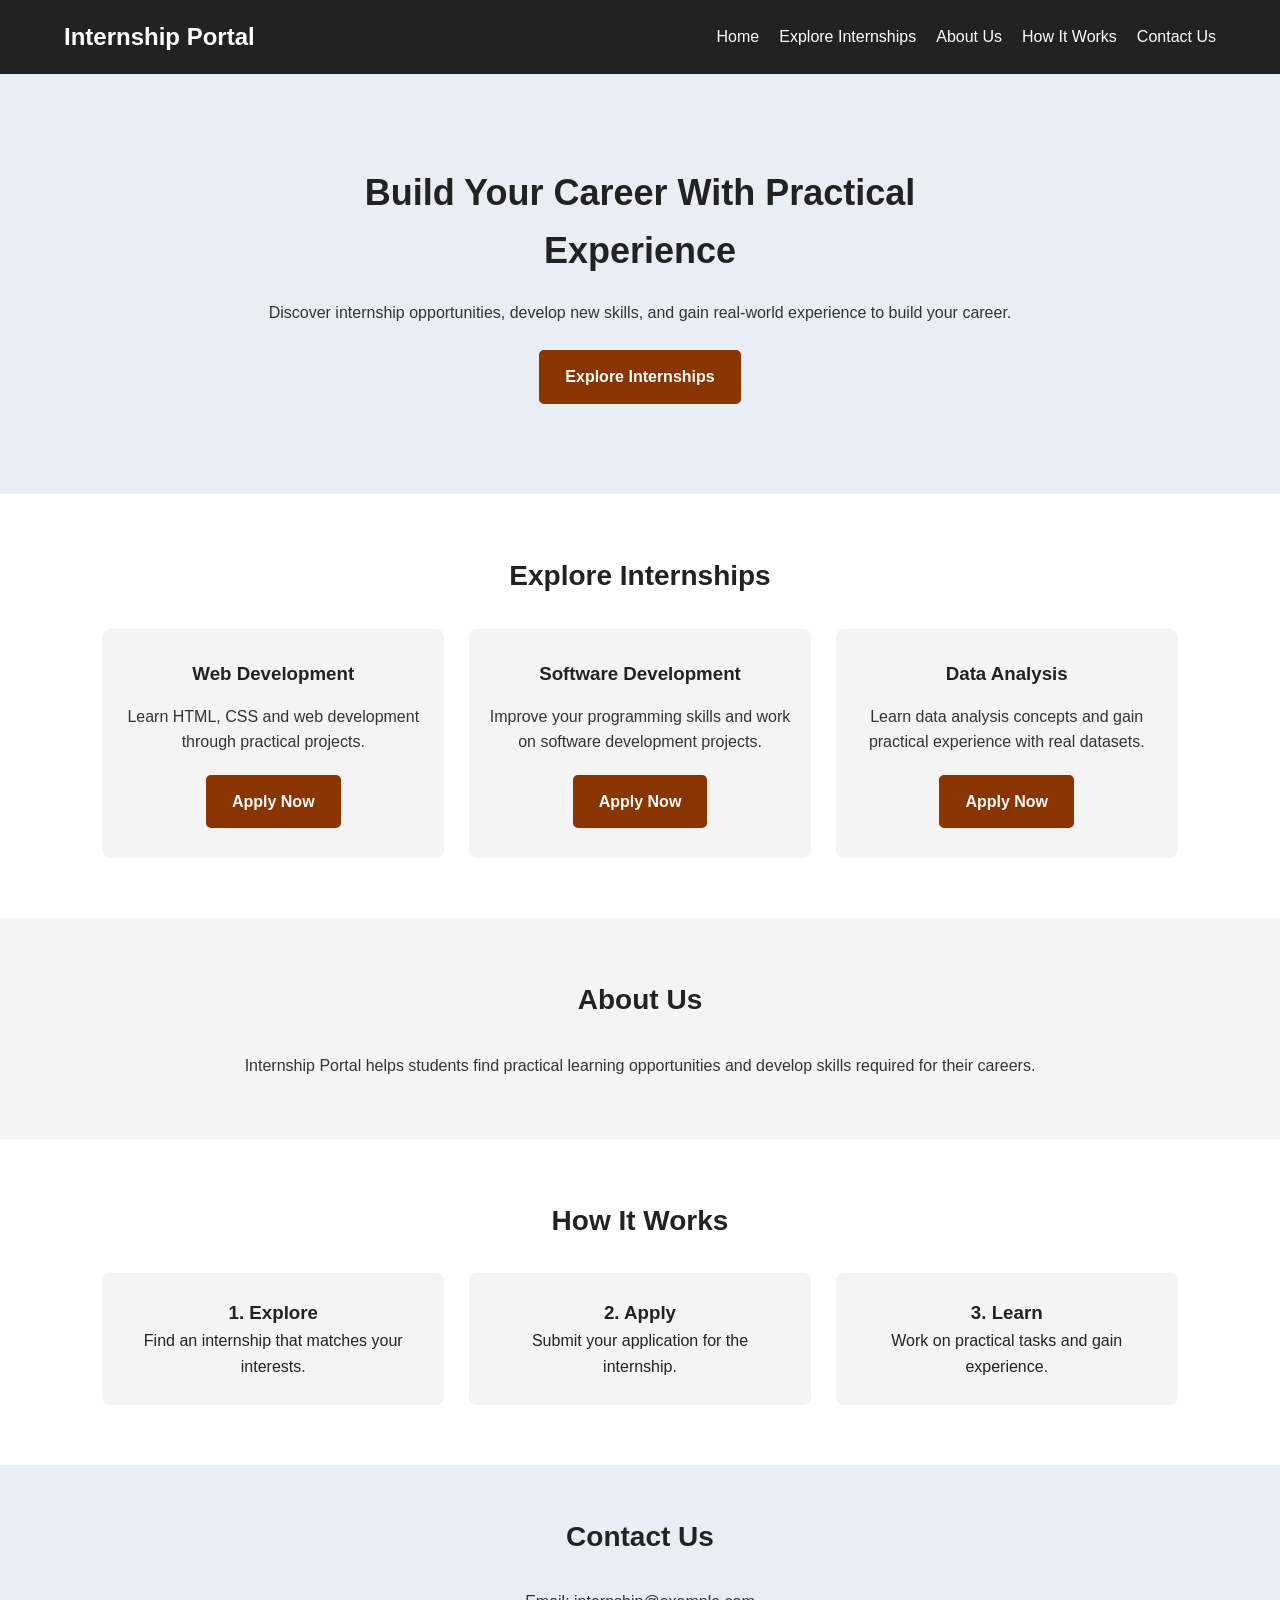
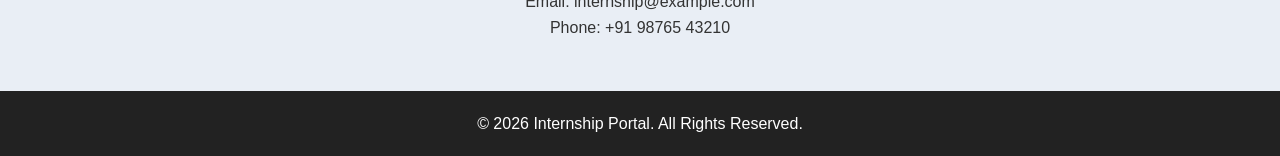
<file: index.html>
<!DOCTYPE html>
<html lang="en">
<head>
    <meta charset="UTF-8">
    <meta name="viewport" content="width=device-width, initial-scale=1.0">

    <meta name="description" content="Explore internship opportunities, develop new skills and gain practical career experience.">

    <title>Internship Portal - Week 4</title>

    <link rel="stylesheet" href="style.css">
    <script src="script.js" defer></script>
</head>

<body>

    <!-- Skip Navigation -->
    <a href="#main-content" class="skip-link">
        Skip to Main Content
    </a>

    <!-- Header -->
    <header class="header">
        <nav class="navbar" aria-label="Main Navigation">
            <div class="logo">Internship Portal</div>

            <ul class="nav-links">
                <li><a href="#home">Home</a></li>
                <li><a href="#internships">Explore Internships</a></li>
                <li><a href="#about">About Us</a></li>
                <li><a href="#how">How It Works</a></li>
                <li><a href="#contact">Contact Us</a></li>
            </ul>
        </nav>
    </header>

    <main id="main-content">

        <!-- Hero Section -->
        <section class="hero" id="home">
            <div class="hero-content">
                <h1>Build Your Career With Practical Experience</h1>

                <p>
                    Discover internship opportunities, develop new skills,
                    and gain real-world experience to build your career.
                </p>

                <a href="#internships" class="button">
                    Explore Internships
                </a>
            </div>
        </section>

        <!-- Internship Section -->
        <section class="internships" id="internships">
            <h2>Explore Internships</h2>

            <div class="cards">

                <article class="card">
                    <h3>Web Development</h3>
                    <p>
                        Learn HTML, CSS and web development through
                        practical projects.
                    </p>
                    <a href="#contact" class="card-button">Apply Now</a>
                </article>

                <article class="card">
                    <h3>Software Development</h3>
                    <p>
                        Improve your programming skills and work on
                        software development projects.
                    </p>
                    <a href="#contact" class="card-button">Apply Now</a>
                </article>

                <article class="card">
                    <h3>Data Analysis</h3>
                    <p>
                        Learn data analysis concepts and gain practical
                        experience with real datasets.
                    </p>
                    <a href="#contact" class="card-button">Apply Now</a>
                </article>

            </div>
        </section>

        <!-- About Section -->
        <section class="about" id="about">
            <h2>About Us</h2>
            <p>
                Internship Portal helps students find practical learning
                opportunities and develop skills required for their careers.
            </p>
        </section>

        <!-- How It Works -->
        <section class="how-it-works" id="how">
            <h2>How It Works</h2>

            <div class="steps">
                <article class="step">
                    <h3>1. Explore</h3>
                    <p>Find an internship that matches your interests.</p>
                </article>

                <article class="step">
                    <h3>2. Apply</h3>
                    <p>Submit your application for the internship.</p>
                </article>

                <article class="step">
                    <h3>3. Learn</h3>
                    <p>Work on practical tasks and gain experience.</p>
                </article>
            </div>
        </section>

        <!-- Contact Section -->
        <section class="contact" id="contact">
            <h2>Contact Us</h2>
            <p>Email: internship@example.com</p>
            <p>Phone: +91 98765 43210</p>
        </section>

    </main>

    <!-- Footer -->
    <footer class="footer">
        <p>© 2026 Internship Portal. All Rights Reserved.</p>
    </footer>

</body>
</html>
</file>
<file: style.css>
/* General Styling */
* {
    margin: 0;
    padding: 0;
    box-sizing: border-box;
}

html {
    scroll-behavior: smooth;
}

body {
    font-family: Arial, sans-serif;
    line-height: 1.6;
    color: #333333;
    background: #ffffff;
}

/* Accessibility */
.skip-link {
    position: absolute;
    top: -50px;
    left: 10px;
    background: #000000;
    color: #ffffff;
    padding: 12px;
    z-index: 1000;
}

.skip-link:focus {
    top: 10px;
}

a:focus-visible,
button:focus-visible {
    outline: 3px solid #005fcc;
    outline-offset: 4px;
}

/* Header */
.header {
    background: #222222;
    padding: 18px 5%;
}

.navbar {
    display: flex;
    justify-content: space-between;
    align-items: center;
    flex-wrap: wrap;
}

.logo {
    color: #ffffff;
    font-size: 24px;
    font-weight: bold;
}

.nav-links {
    display: flex;
    list-style: none;
    gap: 20px;
    flex-wrap: wrap;
}

.nav-links a {
    color: #ffffff;
    text-decoration: none;
}

.nav-links a:hover {
    color: #ffcc80;
}

/* Hero Section */
.hero {
    background: #e9eef5;
    color: #222222;
    text-align: center;
    padding: 90px 20px;
}

.hero-content {
    max-width: 750px;
    margin: auto;
}

.hero h1 {
    font-size: 36px;
    margin-bottom: 20px;
    color: #222222;
}

.hero p {
    margin-bottom: 25px;
    color: #333333;
}

/* Buttons */
.button,
.card-button {
    display: inline-block;
    background: #8a3500;
    color: #ffffff;
    padding: 12px 24px;
    text-decoration: none;
    border-radius: 5px;
    font-weight: bold;
    border: 2px solid #8a3500;
}

.button:hover,
.card-button:hover {
    background: #662800;
    color: #ffffff;
    border-color: #662800;
}

/* Internship Section */
.internships {
    padding: 60px 8%;
    text-align: center;
    background: #ffffff;
    color: #222222;
}

.internships h2,
.about h2,
.how-it-works h2,
.contact h2 {
    margin-bottom: 30px;
    font-size: 28px;
    color: #222222;
}

.cards {
    display: grid;
    grid-template-columns: repeat(3, 1fr);
    gap: 25px;
}

.card {
    background: #f4f4f4;
    color: #222222;
    padding: 30px 20px;
    border-radius: 8px;
}

.card h3 {
    margin-bottom: 15px;
    color: #222222;
}

.card p {
    margin-bottom: 20px;
    color: #333333;
}

/* About Section */
.about {
    background: #f4f4f4;
    color: #222222;
    padding: 60px 10%;
    text-align: center;
}

.about p {
    color: #333333;
}

/* How It Works */
.how-it-works {
    padding: 60px 8%;
    text-align: center;
    background: #ffffff;
    color: #222222;
}

.steps {
    display: grid;
    grid-template-columns: repeat(3, 1fr);
    gap: 25px;
}

.step {
    padding: 25px;
    background: #f4f4f4;
    color: #222222;
    border-radius: 8px;
}

.step h3,
.step p {
    color: #222222;
}

/* Contact Section */
.contact {
    background: #e9eef5;
    color: #222222;
    text-align: center;
    padding: 50px 20px;
}

.contact p {
    color: #333333;
}

/* Footer */
.footer {
    background: #222222;
    color: #ffffff;
    text-align: center;
    padding: 20px;
}

/* Responsive Design */
@media (max-width: 768px) {
    .navbar {
        flex-direction: column;
        gap: 15px;
    }

    .nav-links {
        justify-content: center;
    }

    .cards,
    .steps {
        grid-template-columns: 1fr;
    }

    .hero h1 {
        font-size: 28px;
    }
}

/* Reduced Motion */
@media (prefers-reduced-motion: reduce) {
    html {
        scroll-behavior: auto;
    }

    *,
    *::before,
    *::after {
        animation-duration: 0.01ms !important;
        transition-duration: 0.01ms !important;
    }
}
</file>
